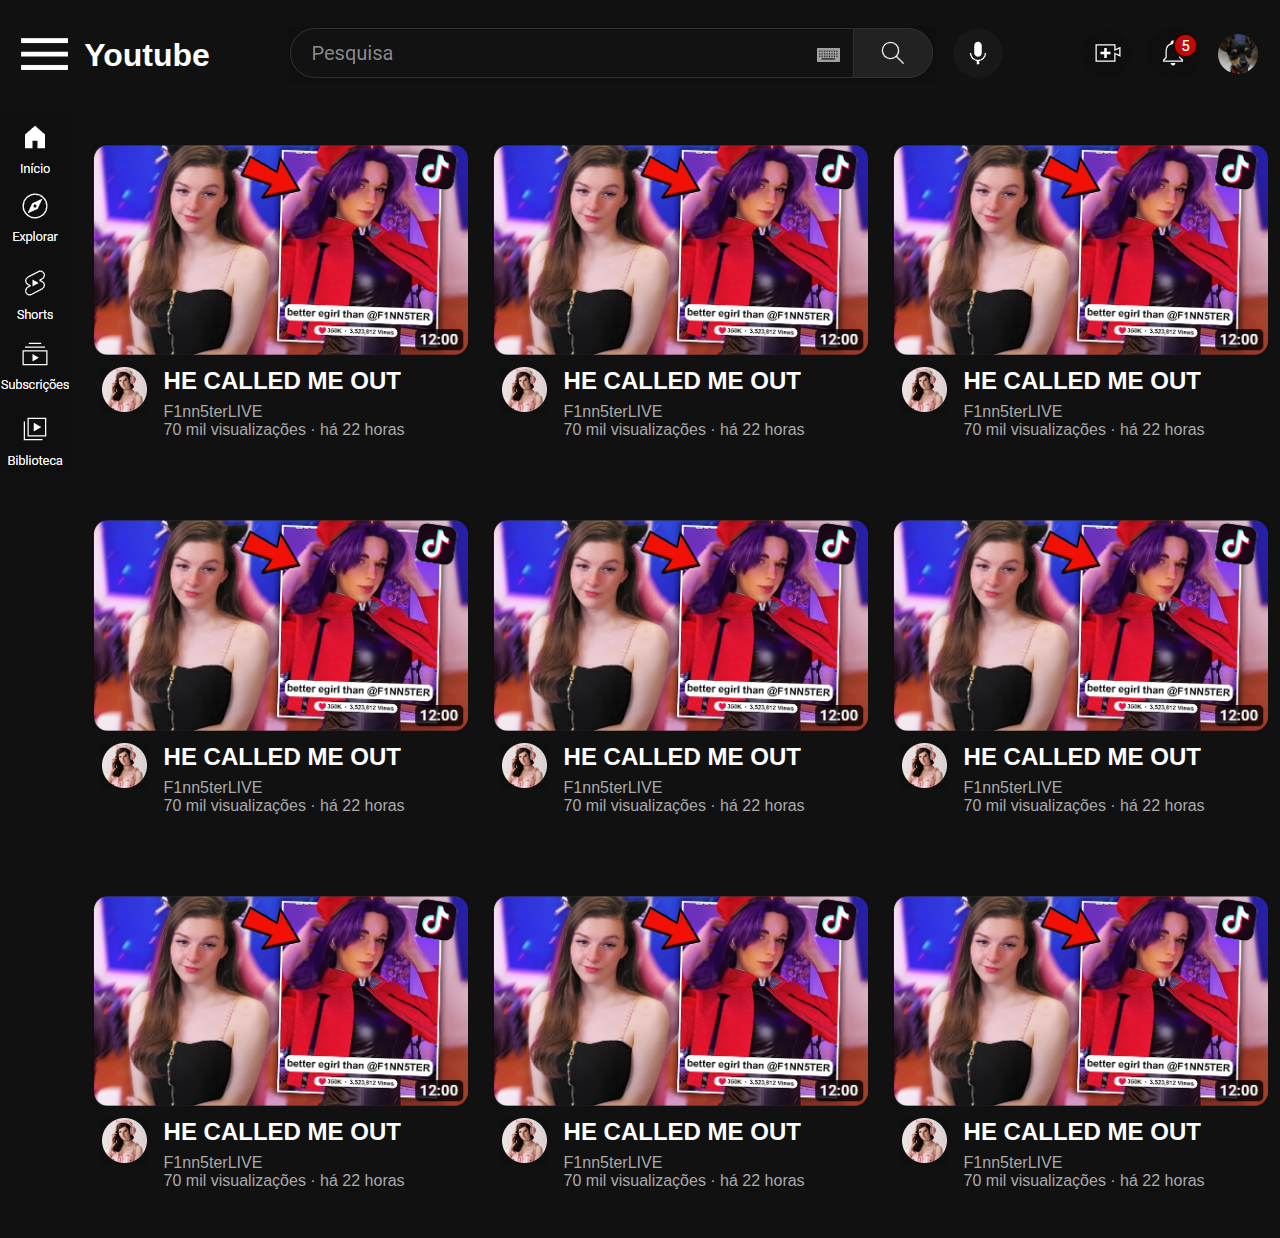
<file: YoutubeReplica_HS/YoutubeReplica_HS.html>
<!DOCTYPE html>
<html lang="en">
<head>
    <meta charset="UTF-8">
    <meta http-equiv="X-UA-Compatible" content="IE=edge">
    <meta name="viewport" content="width=device-width, initial-scale=1.0">
    <link rel="stylesheet" href="./YoutubeReplica_HS.css" />
    <title>Youtube</title>
</head>
<body>
    <header>
        <nav>
            <div>
                <img src="./3bars.png" alt="3 Bars" />
            </div>
            <div>
                <h1>
                    <a href="#!">Youtube</a>
                </h1>
            </div>
            <div class="grow"></div>
            <div>
                <img src="./searchBar.png" alt="searchBar" />
            </div>
            <div>
                <img src="./mic_Icon.png" alt="mic_Icon" />
            </div>
            <div class="grow"></div>
            <div>
                <img src="./newVideoIcon.png" alt="newVideoIcon" />
            </div>
            <div>
                <img src="./notificationIcon.png" alt="notificationIcon" />
            </div>
            <div>
                <img src="./userIcon.png" alt="userIcon" />
            </div>
        </nav>
    </header>
    <main>
        <section class="sidenav">
            <img src="./startIcon.png" alt="startIcon" />
            <img src="./explorerIcon.png" alt="explorerIcon" />
            <img src="./shortsIcon.png" alt="shortsIcon" />
            <img src="./subscriptionsIcon.png" alt="subscriptionsIcon" />
            <img src="./libraryIcon.png" alt="libraryIcon" />
        </section>
        <section class="videos">
            <div class="videoLine">
                <div class="video">
                    <img src="./video1.png" alt="video1" />
                    <div class="videoInfo">
                        <img src="./youtuberIcon1.png" alt="youtuberIcon1" />
                        <div class="videoText">
                            <h2 class="title">HE CALLED ME OUT</h2>
                            <div class="minorText">
                                <p class="youtuber">F1nn5terLIVE</p>
                                <p class="viewsDate">70 mil visualizações · há 22 horas</p>
                            </div>
                        </div>
                    </div>
                </div>
                <div class="video">
                    <img src="./video1.png" alt="video1" />
                    <div class="videoInfo">
                        <img src="./youtuberIcon1.png" alt="youtuberIcon1" />
                        <div class="videoText">
                            <h2 class="title">HE CALLED ME OUT</h2>
                            <div class="minorText">
                                <p class="youtuber">F1nn5terLIVE</p>
                                <p class="viewsDate">70 mil visualizações · há 22 horas</p>
                            </div>
                        </div>
                    </div>
                </div>
                <div class="video">
                    <img src="./video1.png" alt="video1" />
                    <div class="videoInfo">
                        <img src="./youtuberIcon1.png" alt="youtuberIcon1" />
                        <div class="videoText">
                            <h2 class="title">HE CALLED ME OUT</h2>
                            <div class="minorText">
                                <p class="youtuber">F1nn5terLIVE</p>
                                <p class="viewsDate">70 mil visualizações · há 22 horas</p>
                            </div>
                        </div>
                    </div>
                </div>
            </div>
            <div class="videoLine">
                <div class="video">
                    <img src="./video1.png" alt="video1" />
                    <div class="videoInfo">
                        <img src="./youtuberIcon1.png" alt="youtuberIcon1" />
                        <div class="videoText">
                            <h2 class="title">HE CALLED ME OUT</h2>
                            <div class="minorText">
                                <p class="youtuber">F1nn5terLIVE</p>
                                <p class="viewsDate">70 mil visualizações · há 22 horas</p>
                            </div>
                        </div>
                    </div>
                </div>
                <div class="video">
                    <img src="./video1.png" alt="video1" />
                    <div class="videoInfo">
                        <img src="./youtuberIcon1.png" alt="youtuberIcon1" />
                        <div class="videoText">
                            <h2 class="title">HE CALLED ME OUT</h2>
                            <div class="minorText">
                                <p class="youtuber">F1nn5terLIVE</p>
                                <p class="viewsDate">70 mil visualizações · há 22 horas</p>
                            </div>
                        </div>
                    </div>
                </div>
                <div class="video">
                    <img src="./video1.png" alt="video1" />
                    <div class="videoInfo">
                        <img src="./youtuberIcon1.png" alt="youtuberIcon1" />
                        <div class="videoText">
                            <h2 class="title">HE CALLED ME OUT</h2>
                            <div class="minorText">
                                <p class="youtuber">F1nn5terLIVE</p>
                                <p class="viewsDate">70 mil visualizações · há 22 horas</p>
                            </div>
                        </div>
                    </div>
                </div>
            </div>
            <div class="videoLine">
                <div class="video">
                    <img src="./video1.png" alt="video1" />
                    <div class="videoInfo">
                        <img src="./youtuberIcon1.png" alt="youtuberIcon1" />
                        <div class="videoText">
                            <h2 class="title">HE CALLED ME OUT</h2>
                            <div class="minorText">
                                <p class="youtuber">F1nn5terLIVE</p>
                                <p class="viewsDate">70 mil visualizações · há 22 horas</p>
                            </div>
                        </div>
                    </div>
                </div>
                <div class="video">
                    <img src="./video1.png" alt="video1" />
                    <div class="videoInfo">
                        <img src="./youtuberIcon1.png" alt="youtuberIcon1" />
                        <div class="videoText">
                            <h2 class="title">HE CALLED ME OUT</h2>
                            <div class="minorText">
                                <p class="youtuber">F1nn5terLIVE</p>
                                <p class="viewsDate">70 mil visualizações · há 22 horas</p>
                            </div>
                        </div>
                    </div>
                </div>
                <div class="video">
                    <img src="./video1.png" alt="video1" />
                    <div class="videoInfo">
                        <img src="./youtuberIcon1.png" alt="youtuberIcon1" />
                        <div class="videoText">
                            <h2 class="title">HE CALLED ME OUT</h2>
                            <div class="minorText">
                                <p class="youtuber">F1nn5terLIVE</p>
                                <p class="viewsDate">70 mil visualizações · há 22 horas</p>
                            </div>
                        </div>
                    </div>
                </div>
            </div>
        </section>
    </main>
</body>
</html>
</file>
<file: YoutubeReplica_HS/YoutubeReplica_HS.css>
html {
    /* YOUTUBE DARK THEME VARIABLES */
    /* https://www.color-hex.com/color-palette/99157 */
    --tube0: #111;
    --tube1: #212121;
    --tube2: #3d3d3d;
    --tube3: #ffffff;
    --tube4: #aaaaaa;
}

body {
    margin: 0;
    background-color: -var(--tube0);
    color: var(--tube1);
    font-family: "Varela Round", sans-serif;
}

header {
    background-color: var(--tube0);
    padding: 1rem 0;   
}

nav {
    width: 98%;
    margin: auto;
    display: flex;
    font-weight: bold;
    align-items: center;
}

.grow {
    flex-grow: 1;
}


nav img {
    width: auto;
}

nav img[src="./3bars.png"] {
    height: 2rem;
}

nav div {
    margin: 0 0.5rem;
}

a {
    color: var(--tube3);
    text-decoration: none;
}

main {
    background-color: var(--tube0);
    margin: auto;
    display: flex;
}

/* The sidebar menu */
.sidenav {
    height: 100%;
    /* Full-height: remove this if you want "auto" height */
    width: 5rem;
    /* Set the width of the sidebar */
    position: fixed;
    /* Fixed Sidebar (stay in place on scroll) */
    z-index: 1;
    /* Stay on top */
    top: 6rem;
    /* Stay at the top */
    left: 0;
    background-color: var(--tube0);
    /* Black */
    overflow-x: hidden;
    /* Disable horizontal scroll */
    padding-top: 1rem;
}

/* The navigation menu links */
.sidenav img {
    text-decoration: none;
    font-size: 25px;
    display: block;

}

.videos {
    margin-left: 5rem;
    align-items: center;
}

.videoLine{
    display: flex;

}

.video {
    margin: 2rem 0.1rem;
    width: 35%;
    padding: 0px 10px;
}

.video img {
    max-width: 100%;
}

.videoInfo {
    display: flex;
    align-items: start;
    margin: 0.5rem;
}

.videoInfo img {
    margin-right: 1rem;

}

.videoInfo .videoText {
    margin: 0;   
}

.videoInfo .title {
    margin: 0;
    color: var(--tube3);
}

.videoInfo .youtuber {
    margin: 0;
    color: var(--tube4);
}
.videoInfo .viewsDate {
    margin: 0;
    color: var(--tube4);
}

.minorText {
    margin: 0.5rem 0;
}
</file>
